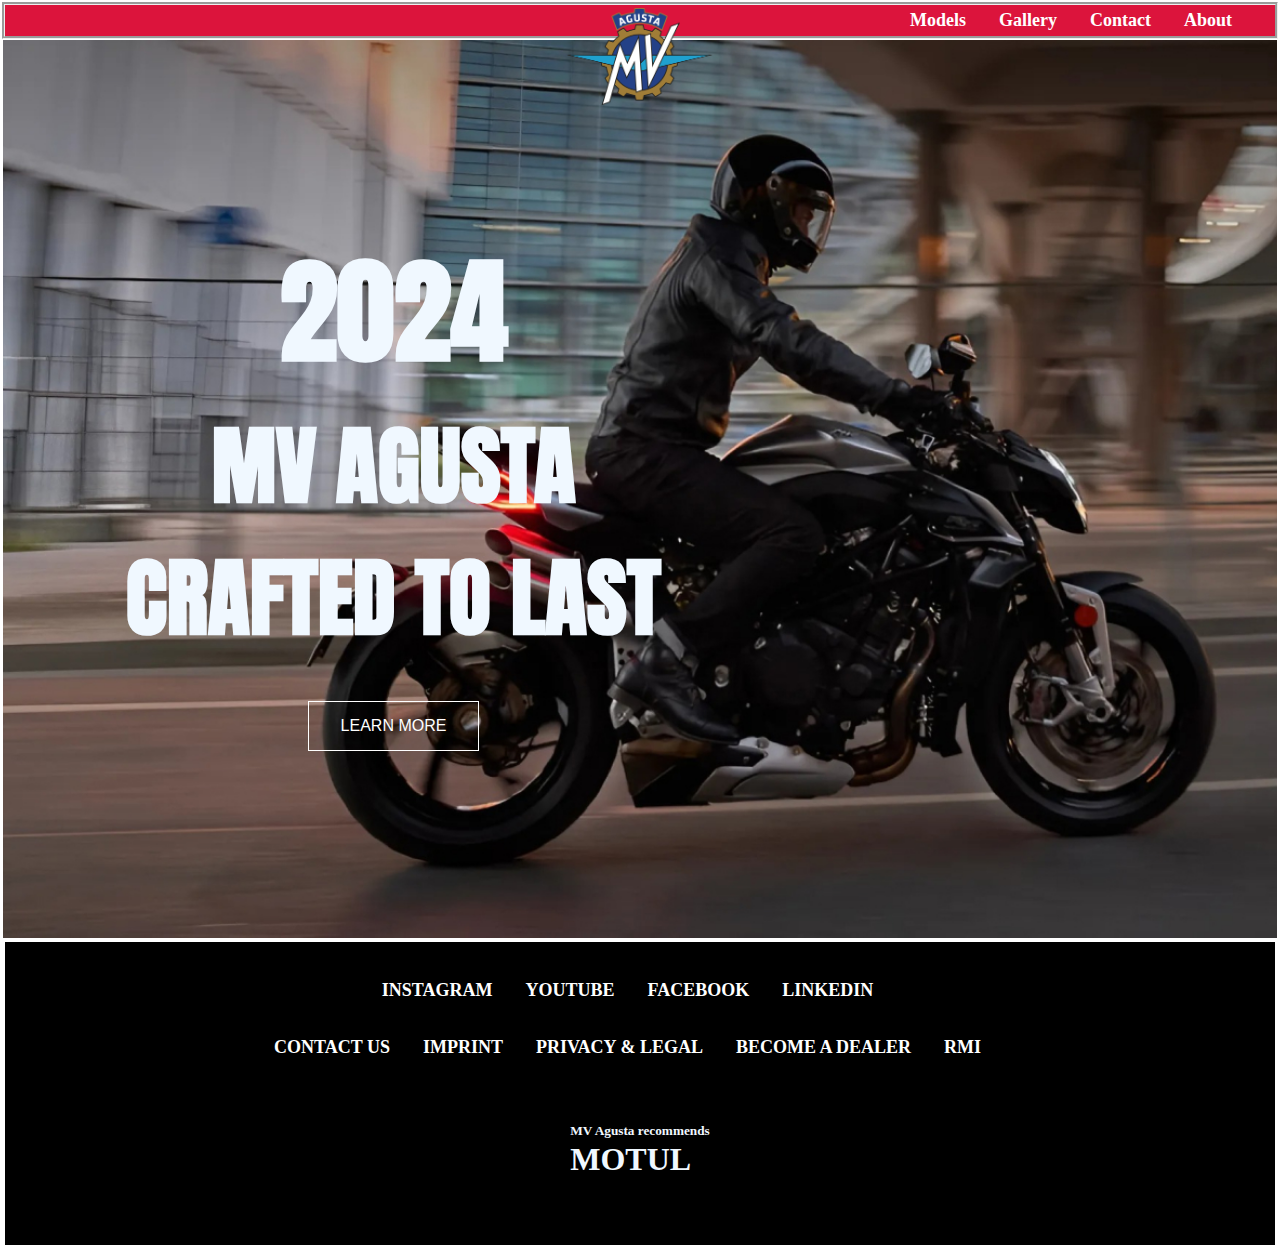
<file: index.html>
<!DOCTYPE html>
<html>
  <head>
    <meta charset="utf-8" />
    <meta name="viewport" content="width=device-width, initial-scale=1" />
    <title>MV Augusta</title>
    <link rel="stylesheet" type="text/css" href="style.css" />
  </head>

  <body>
    <nav class="navbar">
      <div class="logo">
        <a href="index.html"
          ><img
            src="MV_Agusta_Logo.svg.png"
            alt="Augusta logo"
            width="75px"
            height="50px"
        /></a>
      </div>
      <div class="navdiv">
        <div></div>
        <ul>
          <li><a href="Models.html">Models</a></li>
          <li><a href="Gallery.html">Gallery</a></li>
          <li><a href="contact.html">Contact</a></li>
          <li><a href="About.html">About</a></li>
        </ul>
      </div>
    </nav>

    <div class="container">
      <div class="background-image">
        <div class="text-column">
          <div class="text-content">
            <h1>2024</h1>
            <h2>MV AGUSTA</h2>
            <h2>CRAFTED TO LAST</h2>
            <button class="styled-button">LEARN MORE</button>
          </div>
        </div>
      </div>
    </div>

    <div class="footer-content">
      <div class="footer-links">
        <ul>
          <li>
            <a href="https://www.instagram.com/mvagustamotor"> INSTAGRAM</a>
          </li>
          <li>
            <a href="https://www.youtube.com/channel/UCGJ0cJav9lCQfwza2q8PKxg"
              >YOUTUBE</a
            >
          </li>
          <li><a href="https://facebook.com/mvagustamotor">FACEBOOK</a></li>
          <li>
            <a href="https://www.linkedin.com/company/mvagustamotor"
              >LINKEDIN</a
            >
          </li>
        </ul>
      </div>
      <div class="footer-bottom">
        <div class="footer_bottom-info">
          <ul>
            <li>
              <a href="https://support.mvagusta.com/hc/requests/new"
                >CONTACT US</a
              >
            </li>
            <li>
              <a href="https://www.mvagusta.com/us/en/imprint">IMPRINT</a>
            </li>
            <li>
              <a href="https://www.mvagusta.com/us/en/privacy-legal"
                >PRIVACY & LEGAL</a
              >
            </li>
            <li>
              <a href="https://www.mvagusta.com/us/en/become-a-dealer"
                >BECOME A DEALER</a
              >
            </li>
            <li><a href="https://www.mvagusta.com/us/en/rmi">RMI</a></li>
          </ul>
        </div>
      </div>

      <div class="footer-last">
        <div class="footer_last-info">
          <h5>MV Agusta recommends</h5>
          <h1>MOTUL</h1>
        </div>
      </div>
    </div>
  </body>
</html>
</file>
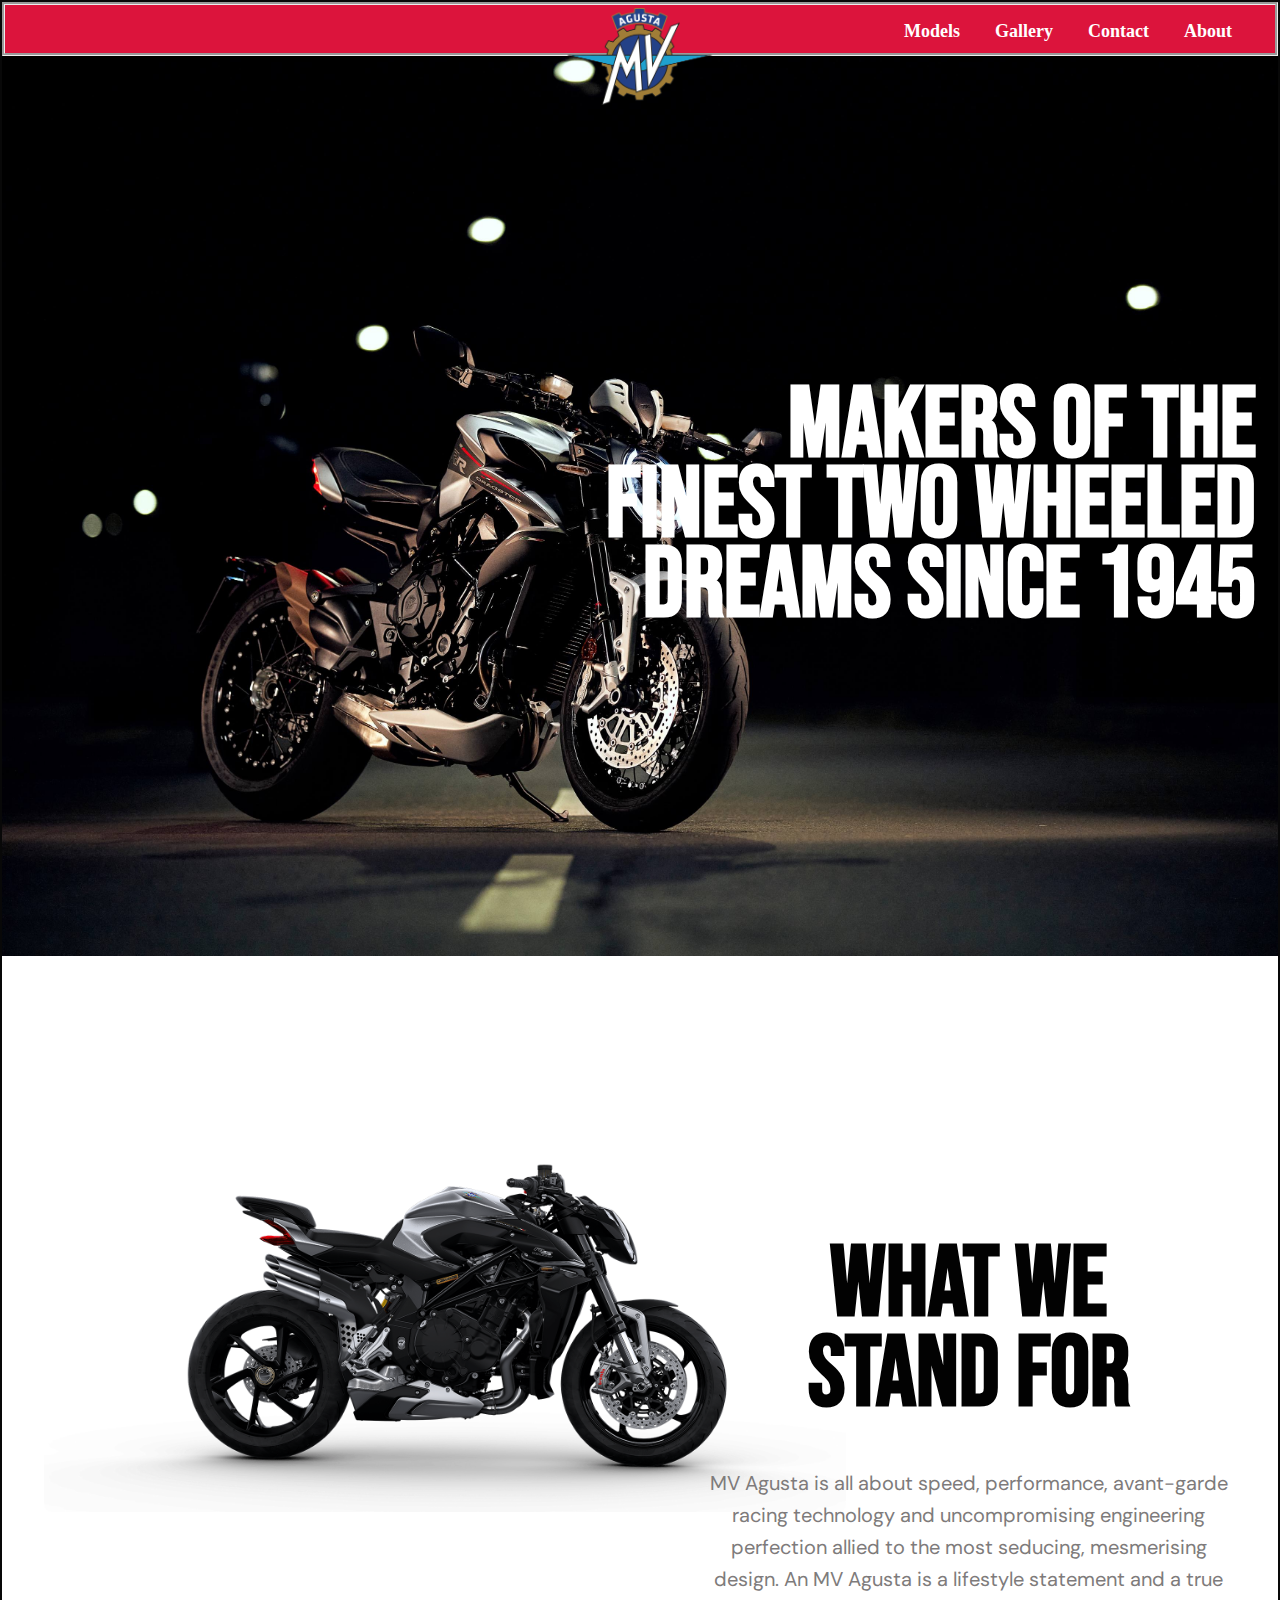
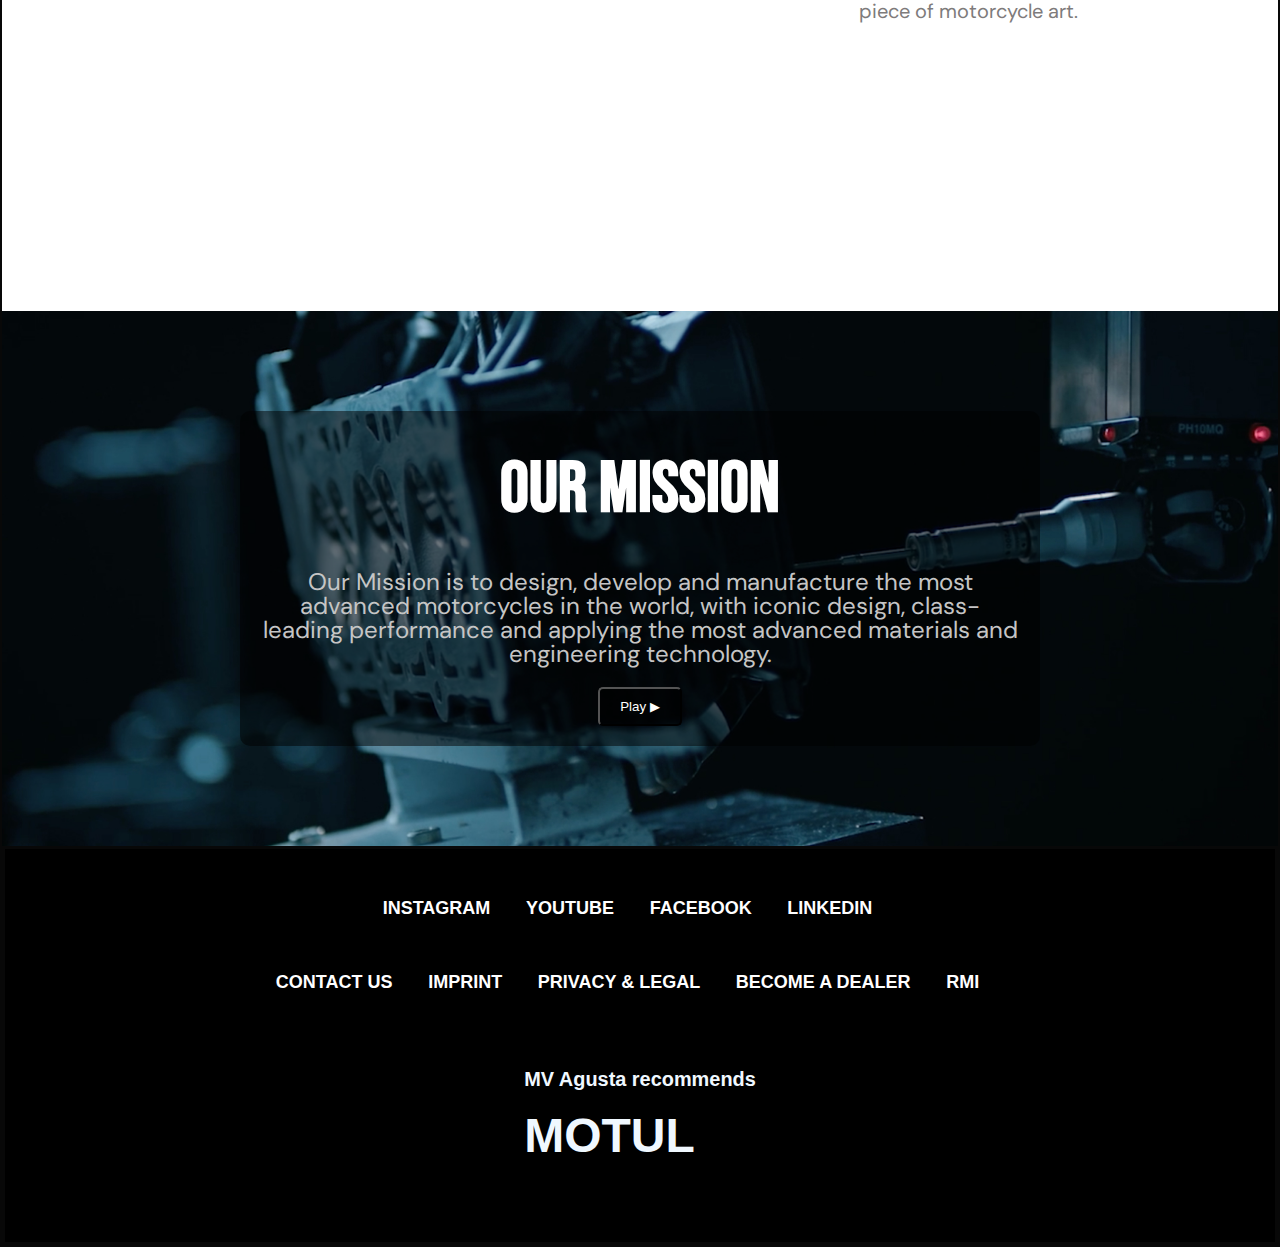
<file: About.html>
<!DOCTYPE html>
<html lang="en">
<head>
    <meta charset="UTF-8">
    <meta name="viewport" content="width=device-width, initial-scale=1.0">
    <title>About Us - MV Augusta</title>
    <!-- Linking Google Fonts -->
    <link rel="preconnect" href="https://fonts.googleapis.com">
    <link rel="preconnect" href="https://fonts.gstatic.com" crossorigin>
    <link href="https://fonts.googleapis.com/css2?family=Bebas+Neue&family=DM+Sans:ital,opsz,wght@0,9..40,100..1000;1,9..40,100..1000&display=swap" rel="stylesheet">
    <!-- Linking your custom CSS file -->
    <link rel="stylesheet" href="style4.css">
</head> 
<body>

  <nav class="navbar">
    <div class="logo">
      <a href="index.html"
        ><img
          src="MV_Agusta_Logo.svg.png"
          alt="Augusta logo"
          width="75px"
          height="50px"
      /></a>
    </div>
    <div class="navdiv">
      <div></div>
      <ul>
        <li><a href="Models.html">Models</a></li>
        <li><a href="Gallery.html">Gallery</a></li>
        <li><a href="contact.html">Contact</a></li>
        <li><a href="About.html">About</a></li>
      </ul>
    </div>
  </nav>
    <div id="header">
        <div class="header-text">
            <h1>MAKERS OF THE <br>FINEST TWO WHEELED<br> DREAMS SINCE 1945</h1>
        </div>
    </div>

    <!-- About Section -->
    <div id="about">
        <div class="container">
            <div class="row">
                <div class="about-col-1">
                    <img src="images/head.png" alt="Motorcycle Stand">
                </div>
                <div class="about-col-2">
                    <h1>WHAT WE <br>STAND FOR</h1><br>
                    <p>MV Agusta is all about speed, performance, avant-garde racing technology and uncompromising engineering perfection allied to the most seducing, mesmerising design. An MV Agusta is a lifestyle statement and a true piece of motorcycle art.</p>
                </div>
            </div>
        </div>
    </div>

    <!-- Mission Section -->
    <section class="mission-section">
        <div class="mission-content">
            <h2>Our Mission</h2>
            <p>Our Mission is to design, develop and manufacture the most advanced motorcycles in the world, with iconic design, class-leading performance and applying the most advanced materials and engineering technology.</p>
            <!-- Custom Play Button -->
            <button id="play-video-btn" class="watch-video-button">Play ▶</button>
            <!-- Vimeo Embed Code (Initially Hidden) -->
            <div id="vimeo-player" style="display: none;">
                <iframe src="https://player.vimeo.com/video/539140295" width="640" height="360" frameborder="0" allow="autoplay; fullscreen" allowfullscreen></iframe>
            </div>
        </div>
    </section>

    <div class="footer-content">
      <div class="footer-links">
        <ul>
          <li>
            <a href="https://www.instagram.com/mvagustamotor"> INSTAGRAM</a>
          </li>
          <li>
            <a href="https://www.youtube.com/channel/UCGJ0cJav9lCQfwza2q8PKxg"
              >YOUTUBE</a
            >
          </li>
          <li><a href="https://facebook.com/mvagustamotor">FACEBOOK</a></li>
          <li>
            <a href="https://www.linkedin.com/company/mvagustamotor"
              >LINKEDIN</a
            >
          </li>
        </ul>
      </div>
      <div class="footer-bottom">
        <div class="footer_bottom-info">
          <ul>
            <li>
              <a href="https://support.mvagusta.com/hc/requests/new"
                >CONTACT US</a
              >
            </li>
            <li>
              <a href="https://www.mvagusta.com/us/en/imprint">IMPRINT</a>
            </li>
            <li>
              <a href="https://www.mvagusta.com/us/en/privacy-legal"
                >PRIVACY & LEGAL</a
              >
            </li>
            <li>
              <a href="https://www.mvagusta.com/us/en/become-a-dealer"
                >BECOME A DEALER</a
              >
            </li>
            <li><a href="https://www.mvagusta.com/us/en/rmi">RMI</a></li>
          </ul>
        </div>
      </div>

      <div class="footer-last">
        <div class="footer_last-info">
          <h5>MV Agusta recommends</h5>
          <h1>MOTUL</h1>
        </div>
      </div>
    </div>

    <!-- Linking your JavaScript file -->
    <script src="script.js"></script>
</body>
</html>
</file>
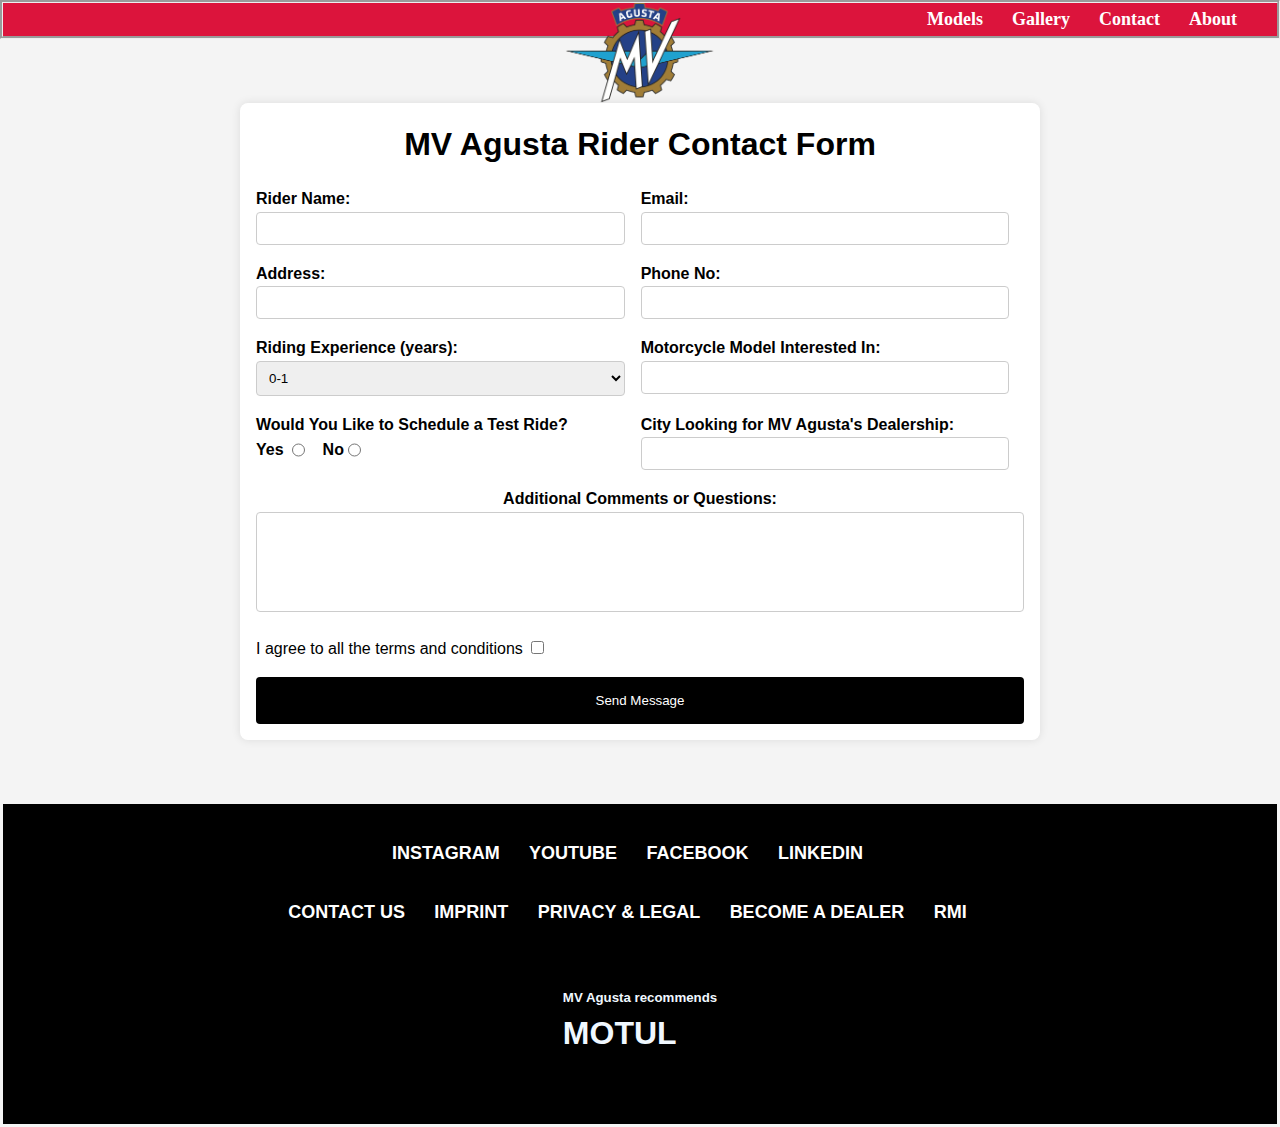
<file: Contact.html>
<!DOCTYPE html>
<html lang="en">
  <head>
    <meta charset="UTF-8" />
    <meta name="viewport" content="width=device-width, initial-scale=1.0" />
    <title>Contact Us - Mv Agusta</title>
    <link rel="stylesheet" href="newstyle.css" />
  </head>
  <body>
    <nav class="navbar">
      <div class="logo">
        <a href="index.html"
          ><img
            src="MV_Agusta_Logo.svg.png"
            alt="Augusta logo"
            width="75px"
            height="50px"
        /></a>
      </div>
      <div class="navdiv">
        <div></div>
        <ul>
          <li><a href="Models.html">Models</a></li>
          <li><a href="Gallery.html">Gallery</a></li>
          <li><a href="contact.html">Contact</a></li>
          <li><a href="About.html">About</a></li>
        </ul>
      </div>
    </nav>

    <div class="contact-container">
      <h2>MV Agusta Rider Contact Form</h2>
      <form class="contact-form" action="#" method="post">
        <div class="half-width">
          <label for="name"> Rider Name:</label>
          <input type="text" id="name" name="name" required />
        </div>
        <div class="half-width">
          <label for="email">Email:</label>
          <input type="email" id="email" name="email" required />
        </div>
        <div class="half-width">
          <label for="address">Address:</label>
          <input type="text" id="address" name="address" required />
        </div>
        <div class="half-width">
          <label for="phone">Phone No:</label>
          <input type="text" id="subject" name="subject" required />
        </div>
        <div class="half-width">
          <label for="experience">Riding Experience (years):</label>
          <select id="experience" name="experience" required>
            <option value="0-1">0-1</option>
            <option value="2-3">2-3</option>
            <option value="4-5">4-5</option>
            <option value="6-10">6-10</option>
            <option value="10+">10+</option>
          </select>
        </div>

        <div class="half-width">
          <label for="model">Motorcycle Model Interested In:</label>
          <input type="text" id="model" name="model" required />
        </div>

        <div class="radio1">
          <label for="test-ride">Would You Like to Schedule a Test Ride?</label>
          <div style="display: flex; gap: 18px">
            <div class="radio-item">
              <label for="test-ride-yes">Yes</label> <br />
              <input
                type="radio"
                id="test-ride-yes"
                name="test-ride"
                value="yes"
              />
            </div>
            <div class="radio-item">
              <label for="test-ride-no">No</label>
              <input
                type="radio"
                id="test-ride-no"
                name="test-ride"
                value="no"
              />
            </div>
          </div>
        </div>

        <div class="half-width">
          <label for="city">City Looking for MV Agusta's Dealership:</label>
          <input type="text" id="city" name="city" required />
        </div>

        <div class="width">
          <label for="comments">Additional Comments or Questions:</label>
          <textarea id="comments" name="comments" rows="4" cols="50"></textarea>
        </div>

        <div class="agree">
          <p class="agree-text">I agree to all the terms and conditions</p>
          <label for="terms">
            <input type="checkbox" id="terms" name="terms" required />
          </label>
        </div>
        <div class="full-width">
          <button type="submit">Send Message</button>
        </div>
      </form>
    </div>

    <div class="footer-content">
      <div class="footer-links">
        <ul>
          <li>
            <a href="https://www.instagram.com/mvagustamotor"> INSTAGRAM</a>
          </li>
          <li>
            <a href="https://www.youtube.com/channel/UCGJ0cJav9lCQfwza2q8PKxg"
              >YOUTUBE</a
            >
          </li>
          <li><a href="https://facebook.com/mvagustamotor">FACEBOOK</a></li>
          <li>
            <a href="https://www.linkedin.com/company/mvagustamotor"
              >LINKEDIN</a
            >
          </li>
        </ul>
      </div>
      <div class="footer-bottom">
        <div class="footer_bottom-info">
          <ul>
            <li>
              <a href="https://support.mvagusta.com/hc/requests/new"
                >CONTACT US</a
              >
            </li>
            <li>
              <a href="https://www.mvagusta.com/us/en/imprint">IMPRINT</a>
            </li>
            <li>
              <a href="https://www.mvagusta.com/us/en/privacy-legal"
                >PRIVACY & LEGAL</a
              >
            </li>
            <li>
              <a href="https://www.mvagusta.com/us/en/become-a-dealer"
                >BECOME A DEALER</a
              >
            </li>
            <li><a href="https://www.mvagusta.com/us/en/rmi">RMI</a></li>
          </ul>
        </div>
      </div>

      <div class="footer-last">
        <div class="footer_last-info">
          <h5>MV Agusta recommends</h5>
          <h1>MOTUL</h1>
        </div>
      </div>
    </div>
  </body>
</html>
</file>
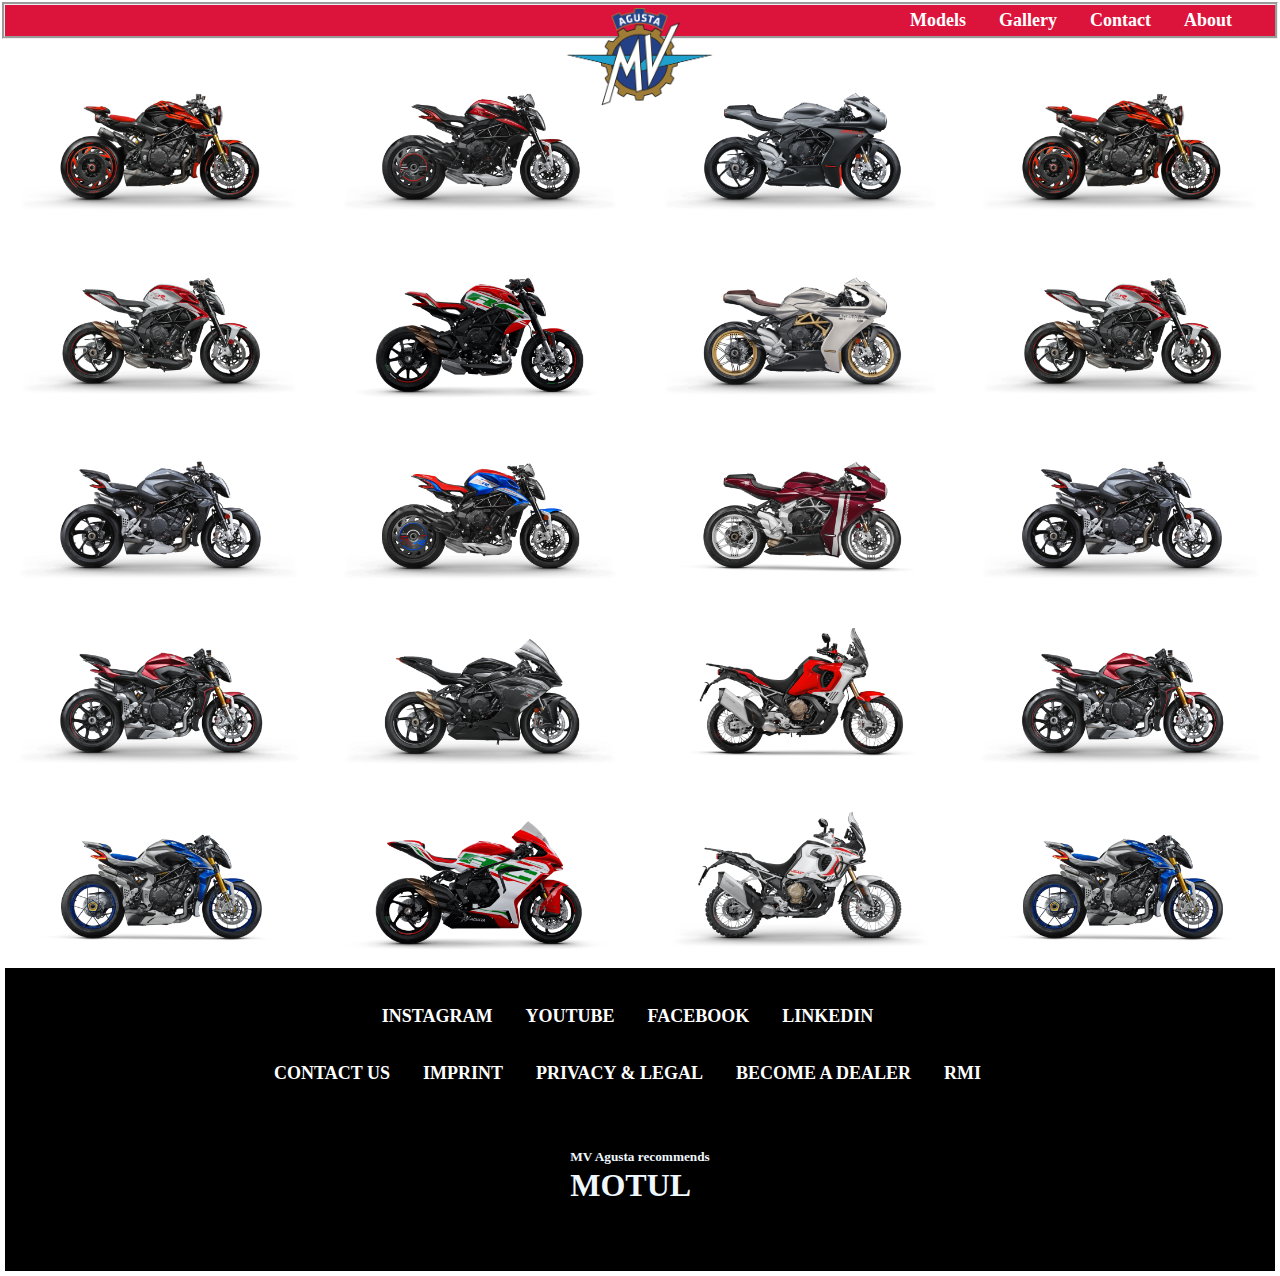
<file: Gallery.html>
<!DOCTYPE html>
<html lang="en">
  <head>
    <meta charset="UTF-8" />
    <meta name="viewport" content="width=device-width, initial-scale=1.0" />
    <title> Gallery - MV Agusta</title>
    <link rel="stylesheet" href="style.css" />
  </head>
  <body>
    <nav class="navbar">
      <div class="logo">
        <a href="index.html"
          ><img
            src="MV_Agusta_Logo.svg.png"
            alt="Augusta logo"
            width="75px"
            height="50px"
        /></a>
      </div>
      <div class="navdiv">
        <div></div>
        <ul>
          <li><a href="Models.html">Models</a></li>
          <li><a href="Gallery.html">Gallery</a></li>
          <li><a href="contact.html">Contact</a></li>
          <li><a href="About.html">About</a></li>
        </ul>
      </div>
    </nav>

 
    <div class="row">
      <div class="column">
        <img src="gallery/1.png" >
        <img src="gallery/2.webp" >
        <img src="gallery/3.png" >
        <img src="gallery/4.webp" >
        <img src="gallery/5.webp" >
      </div>

      <div class="column">
        <img src="gallery/6.webp">
        <img src="gallery/7.webp">
        <img src="gallery/8.webp">
        <img src="gallery/9.png">
        <img src="gallery/10.webp">
      </div>

      <div class="column">
        <img src="gallery/11.png">
        <img src="gallery/12.webp">
        <img src="gallery/13.webp">
        <img src="gallery/14.webp">
        <img src="gallery/15.webp">
      </div>

      <div class="column">
        <img src="gallery/1.png" >
        <img src="gallery/2.webp" >
        <img src="gallery/3.png" >
        <img src="gallery/4.webp" >
        <img src="gallery/5.webp" >
      </div>
    </div>
    <div class="footer-content">
      <div class="footer-links">
        <ul>
          <li>
            <a href="https://www.instagram.com/mvagustamotor"> INSTAGRAM</a>
          </li>
          <li>
            <a href="https://www.youtube.com/channel/UCGJ0cJav9lCQfwza2q8PKxg"
              >YOUTUBE</a
            >
          </li>
          <li><a href="https://facebook.com/mvagustamotor">FACEBOOK</a></li>
          <li>
            <a href="https://www.linkedin.com/company/mvagustamotor"
              >LINKEDIN</a
            >
          </li>
        </ul>
      </div>
      <div class="footer-bottom">
        <div class="footer_bottom-info">
          <ul>
            <li>
              <a href="https://support.mvagusta.com/hc/requests/new"
                >CONTACT US</a
              >
            </li>
            <li>
              <a href="https://www.mvagusta.com/us/en/imprint">IMPRINT</a>
            </li>
            <li>
              <a href="https://www.mvagusta.com/us/en/privacy-legal"
                >PRIVACY & LEGAL</a
              >
            </li>
            <li>
              <a href="https://www.mvagusta.com/us/en/become-a-dealer"
                >BECOME A DEALER</a
              >
            </li>
            <li><a href="https://www.mvagusta.com/us/en/rmi">RMI</a></li>
          </ul>
        </div>
      </div>

      <div class="footer-last">
        <div class="footer_last-info">
          <h5>MV Agusta recommends</h5>
          <h1>MOTUL</h1>
        </div>
      </div>
    </div>

  </body>
</html>
</file>
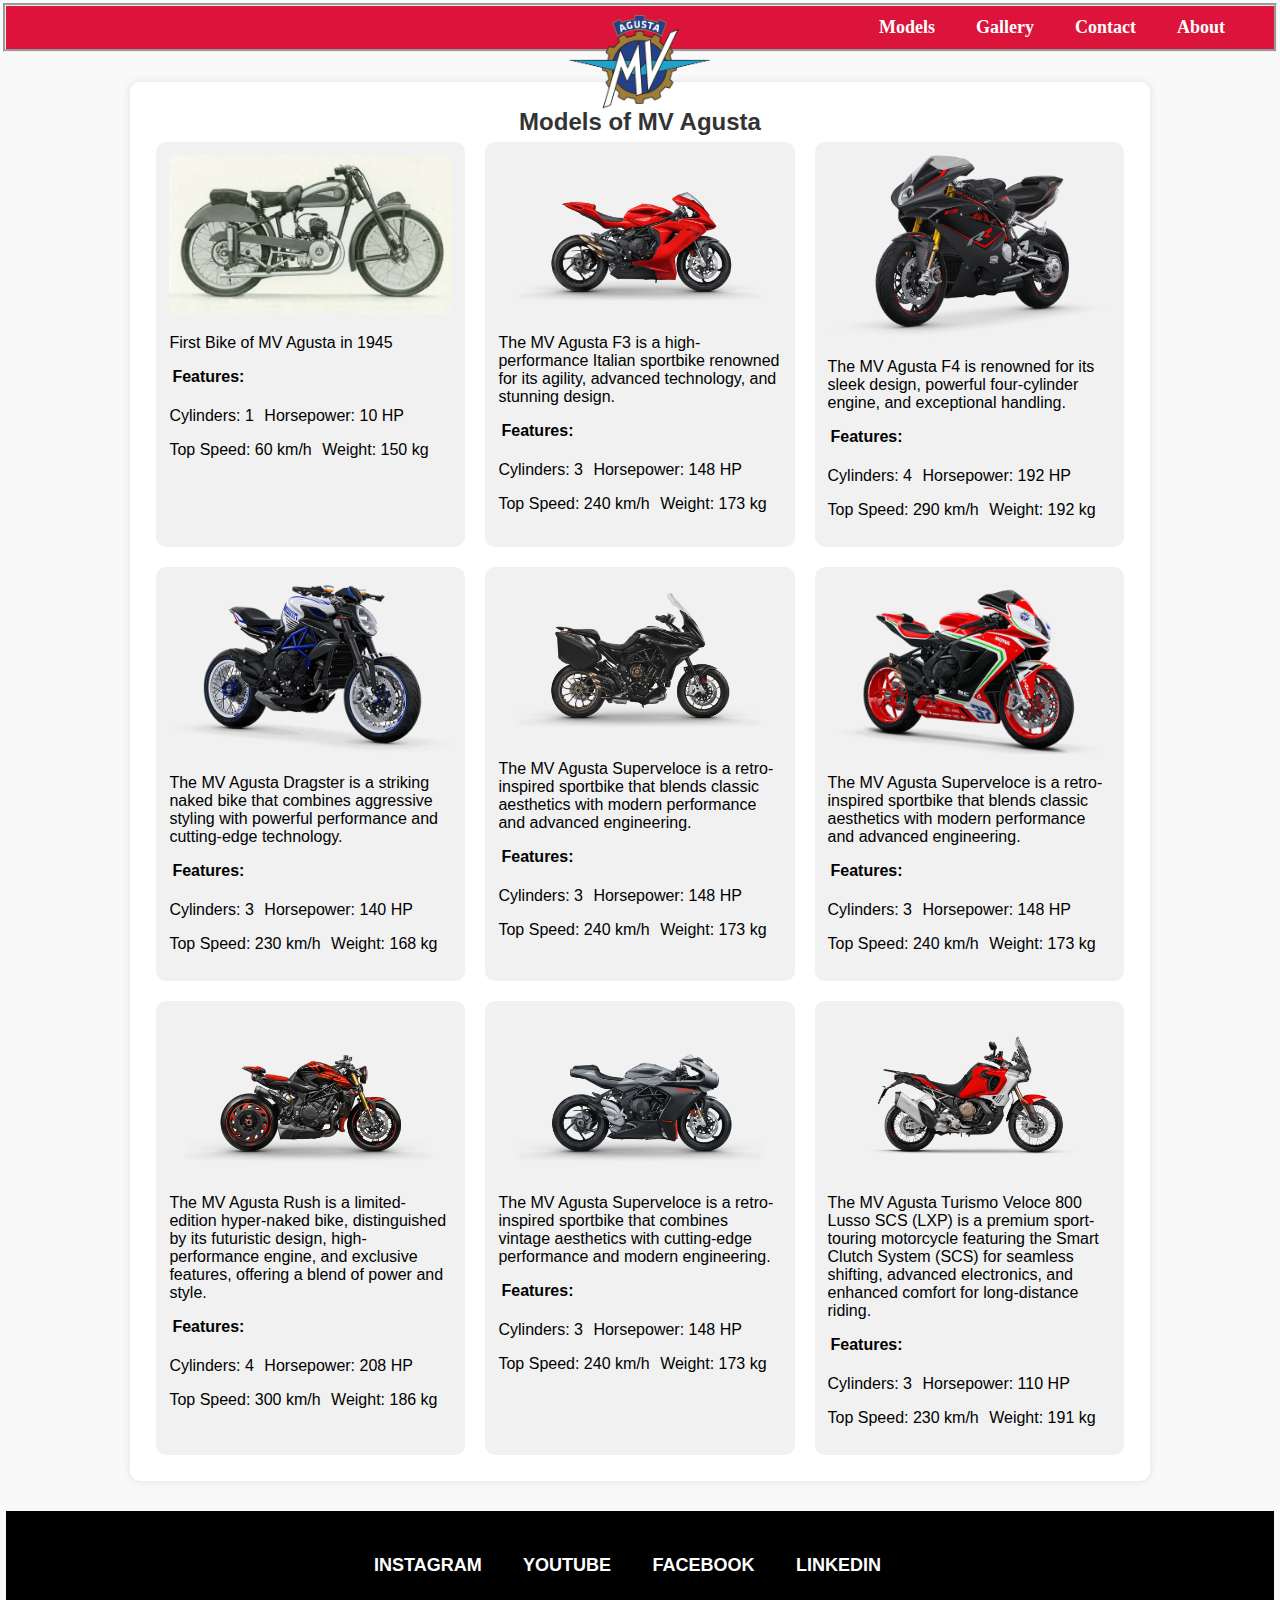
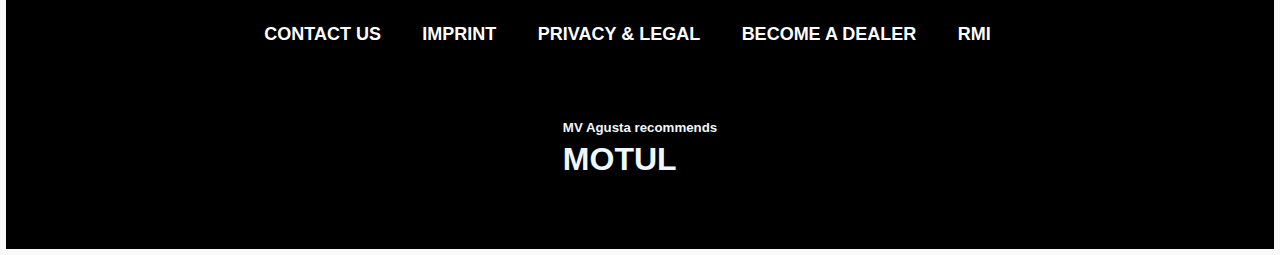
<file: Models.html>
<!DOCTYPE html>
<html>
  <head>
    <meta charset="utf-8" />
    <meta name="viewport" content="width=device-width, initial-scale=1" />
    <title> Models - Mv Agusta</title>
    <link rel="stylesheet" type="text/css" href="style1.css" />
  </head>

  <body>
    <nav class="navbar">
      <div class="logo">
        <a href="index.html"
          ><img
            src="MV_Agusta_Logo.svg.png"
            alt="Augusta logo"
            width="75px"
            height="50px"
        /></a>
      </div>
      <div class="navdiv">
        <div></div>
        <ul>
          <li><a href="Models.html">Models</a></li>
          <li><a href="Gallery.html">Gallery</a></li>
          <li><a href="contact.html">Contact</a></li>
          <li><a href="About.html">About</a></li>
        </ul>
      </div>
    </nav>

    <main>
      <section class="gallery">
          <h2>Models of MV Agusta</h2>
          <div class="grid-container">
              <div class="grid-item">
                  <img class="gallery-img" src="../ModelsGallery/firstbike.webp" alt="MV">
                  <p>First Bike of MV Agusta in 1945</p>
                  <p><strong>Features:</strong></p>
                  <ul>
                      <li>Cylinders: 1</li>
                      <li>Horsepower: 10 HP</li>
                      <li>Top Speed: 60 km/h</li>
                      <li>Weight: 150 kg</li>
                  </ul>
              </div>
              <div class="grid-item">
                  <img class="gallery-img" src="../ModelsGallery/f3red.png" alt="MV">
                  <p>The MV Agusta F3 is a high-performance Italian sportbike renowned for its agility, advanced technology, and stunning design.</p>
                  <p><strong>Features:</strong></p>
                  <ul>
                      <li>Cylinders: 3</li>
                      <li>Horsepower: 148 HP</li>
                      <li>Top Speed: 240 km/h</li>
                      <li>Weight: 173 kg</li>
                  </ul>
              </div>
              <div class="grid-item">
                  <img class="gallery-img" src="../ModelsGallery/f41.png" alt="MV">
                  <p>The MV Agusta F4 is renowned for its sleek design, powerful four-cylinder engine, and exceptional handling.</p>
                  <p><strong>Features:</strong></p>
                  <ul>
                      <li>Cylinders: 4</li>
                      <li>Horsepower: 192 HP</li>
                      <li>Top Speed: 290 km/h</li>
                      <li>Weight: 192 kg</li>
                  </ul>
              </div>
              <div class="grid-item">
                  <img class="gallery-img" src="../ModelsGallery/dragsterpirelli.png" alt="MV">
                  <p>The MV Agusta Dragster is a striking naked bike that combines aggressive styling with powerful performance and cutting-edge technology.</p>
                  <p><strong>Features:</strong></p>
                  <ul>
                      <li>Cylinders: 3</li>
                      <li>Horsepower: 140 HP</li>
                      <li>Top Speed: 230 km/h</li>
                      <li>Weight: 168 kg</li>
                  </ul>
              </div>
              <div class="grid-item">
                  <img class="gallery-img" src="../ModelsGallery/turismo.png" alt="MV">
                  <p>The MV Agusta Superveloce is a retro-inspired sportbike that blends classic aesthetics with modern performance and advanced engineering.</p>
                  <p><strong>Features:</strong></p>
                  <ul>
                      <li>Cylinders: 3</li>
                      <li>Horsepower: 148 HP</li>
                      <li>Top Speed: 240 km/h</li>
                      <li>Weight: 173 kg</li>
                  </ul>
              </div>
              <div class="grid-item">
                  <img class="gallery-img" src="../ModelsGallery/f3raceedition.png" alt="MV">
                  <p>The MV Agusta Superveloce is a retro-inspired sportbike that blends classic aesthetics with modern performance and advanced engineering.</p>
                  <p><strong>Features:</strong></p>
                  <ul>
                      <li>Cylinders: 3</li>
                      <li>Horsepower: 148 HP</li>
                      <li>Top Speed: 240 km/h</li>
                      <li>Weight: 173 kg</li>
                  </ul>
              </div>
              <div class="grid-item">
                  <img class="gallery-img" src="../ModelsGallery/rush.webp" alt="MV">
                  <p>The MV Agusta Rush is a limited-edition hyper-naked bike, distinguished by its futuristic design, high-performance engine, and exclusive features, offering a blend of power and style.</p>
                  <p><strong>Features:</strong></p>
                  <ul>
                      <li>Cylinders: 4</li>
                      <li>Horsepower: 208 HP</li>
                      <li>Top Speed: 300 km/h</li>
                      <li>Weight: 186 kg</li>
                  </ul>
              </div>
              <div class="grid-item">
                  <img class="gallery-img" src="../ModelsGallery/veloce.png" alt="MV">
                  <p>The MV Agusta Superveloce is a retro-inspired sportbike that combines vintage aesthetics with cutting-edge performance and modern engineering.</p>
                  <p><strong>Features:</strong></p>
                  <ul>
                      <li>Cylinders: 3</li>
                      <li>Horsepower: 148 HP</li>
                      <li>Top Speed: 240 km/h</li>
                      <li>Weight: 173 kg</li>
                  </ul>
              </div>
              <div class="grid-item">
                  <img class="gallery-img" src="../ModelsGallery/enduro.webp" alt="MV">
                  <p>The MV Agusta Turismo Veloce 800 Lusso SCS (LXP) is a premium sport-touring motorcycle featuring the Smart Clutch System (SCS) for seamless shifting, advanced electronics, and enhanced comfort for long-distance riding.</p>
                  <p><strong>Features:</strong></p>
                  <ul>
                      <li>Cylinders: 3</li>
                      <li>Horsepower: 110 HP</li>
                      <li>Top Speed: 230 km/h</li>
                      <li>Weight: 191 kg</li>
                  </ul>
              </div>
          </div>
      </section>
  </main>

  <div class="footer-content">
    <div class="footer-links">
      <ul>
        <li>
          <a href="https://www.instagram.com/mvagustamotor"> INSTAGRAM</a>
        </li>
        <li>
          <a href="https://www.youtube.com/channel/UCGJ0cJav9lCQfwza2q8PKxg"
            >YOUTUBE</a
          >
        </li>
        <li><a href="https://facebook.com/mvagustamotor">FACEBOOK</a></li>
        <li>
          <a href="https://www.linkedin.com/company/mvagustamotor"
            >LINKEDIN</a
          >
        </li>
      </ul>
    </div>
    <div class="footer-bottom">
      <div class="footer_bottom-info">
        <ul>
          <li>
            <a href="https://support.mvagusta.com/hc/requests/new"
              >CONTACT US</a
            >
          </li>
          <li>
            <a href="https://www.mvagusta.com/us/en/imprint">IMPRINT</a>
          </li>
          <li>
            <a href="https://www.mvagusta.com/us/en/privacy-legal"
              >PRIVACY & LEGAL</a
            >
          </li>
          <li>
            <a href="https://www.mvagusta.com/us/en/become-a-dealer"
              >BECOME A DEALER</a
            >
          </li>
          <li><a href="https://www.mvagusta.com/us/en/rmi">RMI</a></li>
        </ul>
      </div>
    </div>

    <div class="footer-last">
      <div class="footer_last-info">
        <h5>MV Agusta recommends</h5>
        <h1>MOTUL</h1>
      </div>
    </div>
  </div>

    </body>
  </html>
</file>
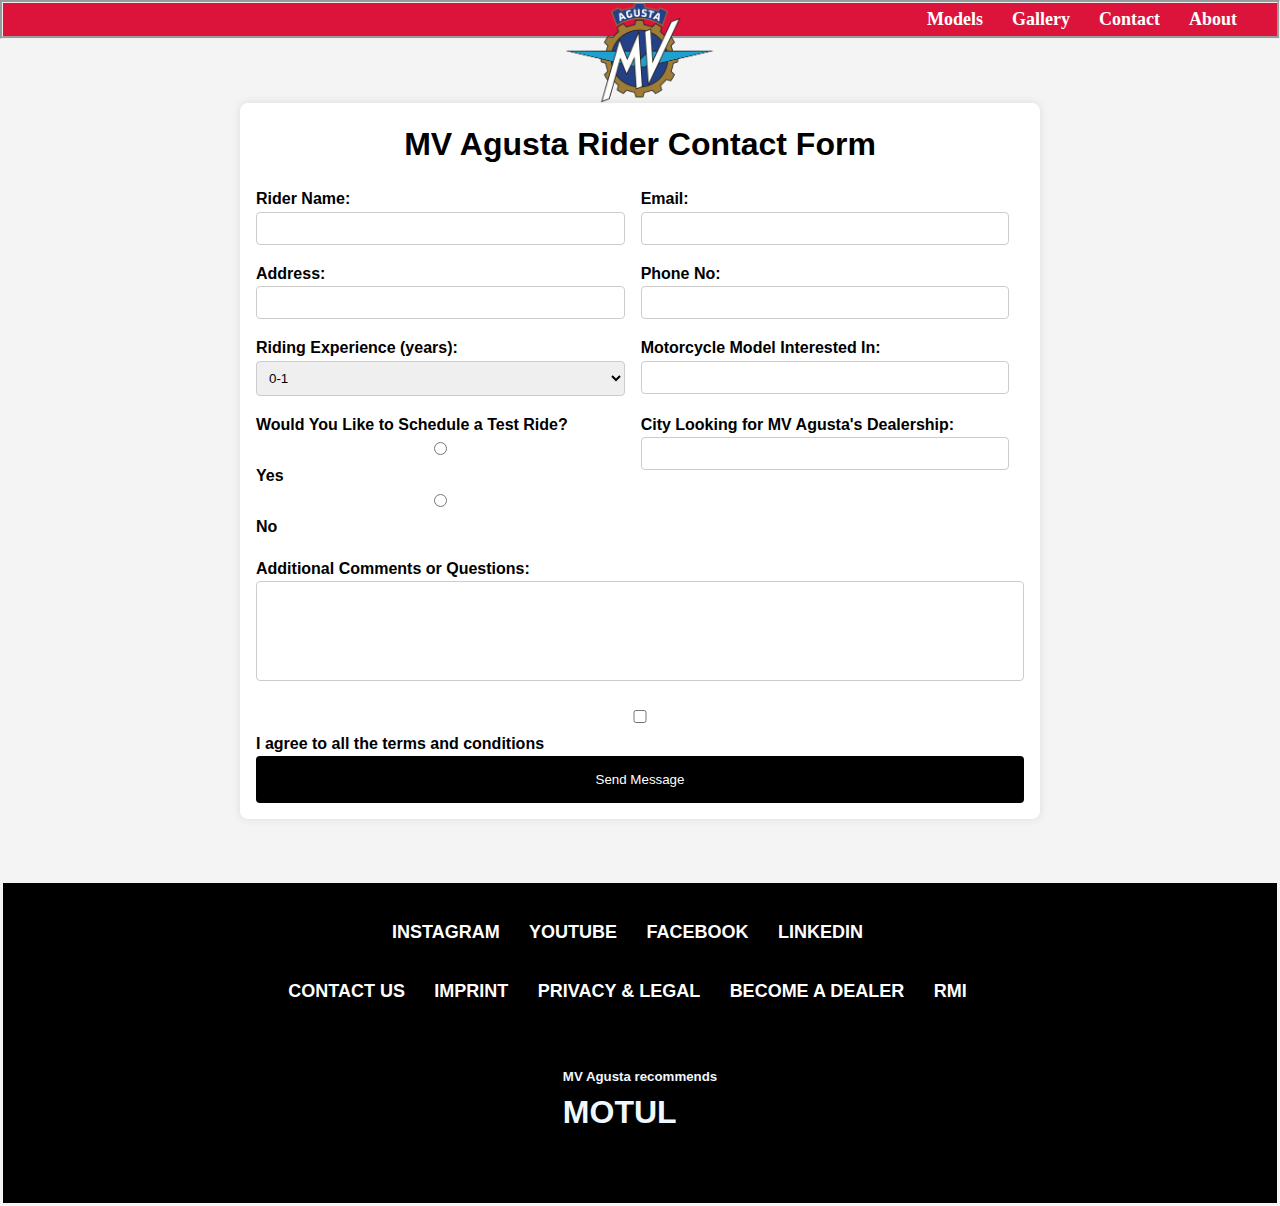
<file: newcon.html>
<!DOCTYPE html>
<html lang="en">
  <head>
    <meta charset="UTF-8" />
    <meta name="viewport" content="width=device-width, initial-scale=1.0" />
    <title>Contact Us - Travel Nepal</title>
    <link rel="stylesheet" href="newstyle.css" />
  </head>
  <body>
    <nav class="navbar">
      <div class="logo">
        <a href="index.html"
          ><img
            src="MV_Agusta_Logo.svg.png"
            alt="Augusta logo"
            width="75px"
            height="50px"
        /></a>
      </div>
      <div class="navdiv">
        <div></div>
        <ul>
          <li><a href="Models.html">Models</a></li>
          <li><a href="Gallery.html">Gallery</a></li>
          <li><a href="contact.html">Contact</a></li>
          <li><a href="About.html">About</a></li>
        </ul>
      </div>
    </nav>

    <div class="contact-container">
      <h2>MV Agusta Rider Contact Form</h2>
      <form class="contact-form" action="#" method="post">
        <div class="half-width">
          <label for="name"> Rider Name:</label>
          <input type="text" id="name" name="name" required />
        </div>
        <div class="half-width">
          <label for="email">Email:</label>
          <input type="email" id="email" name="email" required />
        </div>
        <div class="half-width">
          <label for="address">Address:</label>
          <input type="text" id="address" name="address" required />
        </div>
        <div class="half-width">
          <label for="phone">Phone No:</label>
          <input type="text" id="subject" name="subject" required />
        </div>
        <div class="half-width">
          <label for="experience">Riding Experience (years):</label>
          <select id="experience" name="experience" required>
            <option value="0-1">0-1</option>
            <option value="2-3">2-3</option>
            <option value="4-5">4-5</option>
            <option value="6-10">6-10</option>
            <option value="10+">10+</option>
          </select>
        </div>

        <div class="half-width">
          <label for="model">Motorcycle Model Interested In:</label>
          <input type="text" id="model" name="model" required />
        </div>

        <div class="half-width">
          <label for="test-ride">Would You Like to Schedule a Test Ride?</label>
          <input type="radio" id="test-ride-yes" name="test-ride" value="yes" />
          <label for="test-ride-yes">Yes</label>
          <input type="radio" id="test-ride-no" name="test-ride" value="no" />
          <label for="test-ride-no">No</label>
        </div>

        <div class="half-width">
          <label for="city">City Looking for MV Agusta's Dealership:</label>
          <input type="text" id="city" name="city" required />
        </div>

        <div class="full-width">
          <label for="comments">Additional Comments or Questions:</label>
          <textarea id="comments" name="comments" rows="4" cols="50"></textarea>
        </div>

        <div class="full-width">
          <label for="terms">
            <input type="checkbox" id="terms" name="terms" required />
            I agree to all the terms and conditions
          </label>

          <div class="full-width">
            <button type="submit">Send Message</button>
        </div>

        </div>
      </form>
    </div>

    <div class="footer-content">
      <div class="footer-links">
        <ul>
          <li>
            <a href="https://www.instagram.com/mvagustamotor"> INSTAGRAM</a>
          </li>
          <li>
            <a href="https://www.youtube.com/channel/UCGJ0cJav9lCQfwza2q8PKxg"
              >YOUTUBE</a
            >
          </li>
          <li><a href="https://facebook.com/mvagustamotor">FACEBOOK</a></li>
          <li>
            <a href="https://www.linkedin.com/company/mvagustamotor"
              >LINKEDIN</a
            >
          </li>
        </ul>
      </div>
      <div class="footer-bottom">
        <div class="footer_bottom-info">
          <ul>
            <li>
              <a href="https://support.mvagusta.com/hc/requests/new"
                >CONTACT US</a
              >
            </li>
            <li>
              <a href="https://www.mvagusta.com/us/en/imprint">IMPRINT</a>
            </li>
            <li>
              <a href="https://www.mvagusta.com/us/en/privacy-legal"
                >PRIVACY & LEGAL</a
              >
            </li>
            <li>
              <a href="https://www.mvagusta.com/us/en/become-a-dealer"
                >BECOME A DEALER</a
              >
            </li>
            <li><a href="https://www.mvagusta.com/us/en/rmi">RMI</a></li>
          </ul>
        </div>
      </div>

      <div class="footer-last">
        <div class="footer_last-info">
          <h5>MV Agusta recommends</h5>
          <h1>MOTUL</h1>
        </div>
      </div>
    </div>
  </body>
</html>
</file>
<file: style.css>
@import url("https://fonts.googleapis.com/css2?family=Anton&family=Anton+SC&display=swap");
* {
  text-decoration: none;
}

*,
*::before,
*::after {
  box-sizing: border-box;
  padding: 1px;
  margin: 0;
}
body {
  overflow-x: hidden;
}

.navbar {
  background: crimson;
  font-family: Sharp Grotesk;
  border-style: groove;
  padding-right: 15px;
  padding-left: 15px;
}

.navdiv {
  display: flex;
  align-items: center;
  justify-content: space-between;
  padding: 2px 0;
}

.logo img {
  width: 150px;
  height: 100px;
  justify-content: center;
}

.logo a {
  font-size: 35px;
  font-weight: 600;
  color: red;
}

li {
  list-style: none;
  display: inline-block;
}

li a {
  color: white;
  font-size: 18px;
  font-weight: bold;
  margin-right: 25px;
}

.logo {
  position: absolute;
  left: 50%;
  transform: translateX(-50%);
  z-index: 1;
}

.container {
  display: flex;
  width: 100%;
  height: 100vh;
  z-index: 0; /* Full viewport height */
}

.background-image {
  flex: 1;
  position: relative;
  background-image: url("Hero1.jpg");
  background-size: cover;
  background-position: center;
  background-repeat: no-repeat;
}

.text-column {
  flex: 1;
  display: flex;
  align-items: center;
  justify-content: flex-START; /* Aligns content to the left */
  padding: 120px;
  text-align: left;
  height: 100%; /* Ensure the column takes the full height */
}

.text-content {
  color: aliceblue;
  text-align: center;
  font-family: "Anton", sans-serif;
  font-style: normal;
  font-weight: 400;
  font-size: 4.5vw;
}

/* Styles for the button container */
.button-container {
  display: flex;
  justify-content: center;
  align-items: center;
  height: 100vh; /* Full viewport height */
}

/* Styles for the button */
.styled-button {
  background-color: transparent; /* Green background */
  border: 1px solid WHITE; /* Remove border */
  color: WHITE; /* White text */
  padding: 15px 32px; /* Some padding */
  text-align: center; /* Center the text */
  text-decoration: none; /* Remove underline */
  display: inline-block; /* Inline block element */
  font-size: 16px; /* Set font size */
  margin: 4px 2px; /* Some margin */
  cursor: pointer; /* Pointer cursor on hover */
  transition: background-color 0.3s; /* Smooth transition for hover effect */
}

/* Hover effect for the button */
.styled-button:hover {
  background-color: black;
  color: white;
}
.footer-content {
  display: flex;
  flex-direction: column;
  align-items: center;
  justify-content: space-around;
  flex-wrap: wrap;
  background-color: black;
  color: aliceblue;
  padding: 35px;
  margin: 3px;
}

.footer-last,
.footer-bottom {
  padding: 25px;
  margin: 5px;
}

/* contact portion */

.maincontent {
  display: flex;
  align-items: center;
  justify-content: center;
  padding: 5%;
  margin-bottom: auto;
  background-color: powderblue;
}

main h1 {
  font-size: 2em;
  color: black;
  margin-bottom: 20px;
}

form {
  display: inline-block;
  text-align: left;
  max-width: 400px;
  width: 100%;
}

label {
  display: inline-flex;
  margin-top: 10px;
  font-weight: bold;
}

label[for="terms"] {
  display: flex;
  align-items: center;
  margin-bottom: 20px;
}

input[type="checkbox"] {
  margin-right: 10px;
}

input[type="text"],
input[type="tel"],
select {
  width: 100%;
  padding: 8px;
  margin-top: 5px;
  margin-bottom: 15px;
  border: 1px solid #ccc;
  border-radius: 4px;
  box-sizing: border-box;
}

input[type="submit"] {
  width: 100%;
  background-color: crimson;
  color: white;
  padding: 10px;
  border: none;
  border-radius: 4px;
  cursor: pointer;
  font-size: 1em;
}

input[type="submit"]:hover {
  background-color: #f31818;
}

/* Style for footer */
footer {
  padding: 10px;
  text-align: center;
  background-color: black;
  color: #fff;
  position: fixed;
  width: 100%;
  bottom: 0;
}

/* Gallery */

.row {
  display: flex;
  flex-wrap: wrap;
  margin: 0 -4px;
  background-attachment: fixed;
  background-color: (#ffffff);
}

.column {
  flex: 25%;
  max-width: 25%;
  padding: 0 4px;
}

.column img {
  margin-top: 8px;
  vertical-align: middle;
  width: 100%;
  height: auto;
}

/* Responsive layout - makes a two column-layout instead of four columns */
@media (max-width: 800px) {
  .column {
    flex: 50%;
    max-width: 50%;
  }
}

/* Responsive layout - makes the two columns stack on top of each other instead of next to each other */
@media (max-width: 600px) {
  .column {
    flex: 100%;
    max-width: 100%;
  }
}

/* Models CSS */

/* Style for the body */
</file>
<file: style4.css>
/* General styles */
 *{
  text-decoration: none;
   
 }
 
 *,
 *::before,
 *::after {
   box-sizing: border-box;
   padding: 1px;
   margin: 0;
 }

 
body {
  background: #080808;
  color: #fff;
  font-family: 'Roboto', sans-serif;
  font-size: x-large;
  line-height: 1.6;
}


.navbar {
  background: crimson;
  font-family: Sharp Grotesk;
  border-style: groove;
  padding-right: 15px;
  padding-left: 15px;
}

.navdiv {
  display: flex;
  align-items: center;
  justify-content: space-between;
  padding: 2px 0;
}

.logo img {
  width: 150px;
  height: 100px;
  justify-content: center;
}

.logo a {
  font-size: 35px;
  font-weight: 600;
  color: red;
}

li {
  list-style: none;
  display: inline-block;
}

li a {
  color: white;
  font-size: 18px;
  font-weight: bold;
  margin-right: 25px;
}

.logo {
  position: absolute;
  left: 50%;
  transform: translateX(-50%);
  z-index: 1;
}


#header {
  width: 100%;
  height: 100vh;
  background-image: url(./images/bg.jpg);
  background-size: cover;
  background-position: center;
  display: flex;
  align-items: center;
  justify-content: flex-end;
  padding: 0 20px;
  text-align: right;
}

.header-text {
  font-family: 'Bebas Neue', sans-serif;
  text-transform: uppercase;
  font-size: 50px;
  margin: 0;
  line-height: 0.8;
}

/* About Section */
#about {
  background-color: #fff;
  font-family: 'Bebas Neue', sans-serif;
  padding: 80px 20px;
  color: #020202;
  display: flex;
  flex-direction: column;
  align-items: center;
}

.container {
  max-width: 1200px;
  width: 100%;
  margin: 0 auto;
}

.row {
  display: flex;
  justify-content: space-between;
  flex-wrap: wrap;
  width: 100%;
}

.about-col-1 {
  flex-basis: 45%;
  margin: 20px 0;
}

.about-col-2 {
  flex-basis: 45%;
  margin: 200px 0;
  line-height: 0.9;
  font-size: 50px;
  text-align: center;
}

.about-col-1 img {
  width: 150%;
  height: auto;
  border-radius: 8px;
}

p {
  font-size: 20px;
  font-family: 'DM Sans', serif;
  color: #7e7b7b;
  line-height: 1.6;
}

/* Mission Section */
.mission-section {
  position: relative;
  background-image: url('./images/mission.jpg'); /* Replace with your background image URL */
  background-size: cover;
  background-position: center;
  text-align: center;
  color: #fff; /* Text color for contrast */
  padding: 100px 0; /* Adjust padding as needed */
}

.mission-content {
  max-width: 800px;
  margin: 0 auto;
  padding: 20px;
  background-color: rgba(0, 0, 0, 0.5); /* Semi-transparent background */
  border-radius: 10px;
}

.mission-content h2 {
  font-family: 'Bebas Neue', sans-serif;
  font-size: 3em;
  margin-bottom: 20px;
}

.mission-content p {
  font-size: 1em;
  line-height: 1;
  color: #c5c5c5;
}

.watch-video-button {
  display: inline-block;
  padding: 10px 20px;
  margin-top: 20px;
  background-color: rgba(0, 0, 0, 0.5); /* Button background color */
  color: #fff;
  text-decoration: none;
  border-radius: 5px;
  transition: background-color 0.3s ease;
}

.watch-video-button:hover {
  background-color: #d51b1b; /* Darker shade on hover */
}


.footer-content {
  display: flex;
  flex-direction: column;
  align-items: center;
  justify-content: space-around;
  flex-wrap: wrap;
  background-color: black;
  color: aliceblue;
  padding: 35px;
  margin: 3px;
}

.footer-last,
.footer-bottom {
  padding: 25px;
  margin: 5px;
}
</file>
<file: newstyle.css>
* {
  text-decoration: none;
  margin: 0;
  padding: 0;
  box-sizing: border-box;
}

body {
  font-family: Arial, sans-serif;
  line-height: 1.6;
  background-color: #f4f4f4;
  margin: 0;
  padding: 0;
}

.navbar {
  background: crimson;
  font-family: Sharp Grotesk;
  border-style: groove;
  padding-right: 15px;
  padding-left: 15px;
}

.navdiv {
  display: flex;
  align-items: center;
  justify-content: space-between;
  padding: 2px 0;
}

.logo img {
  width: 150px;
  height: 100px;
  justify-content: center;
}

.logo a {
  font-size: 35px;
  font-weight: 600;
  color: red;
}

li {
  list-style: none;
  display: inline-block;
}

li a {
  color: white;
  font-size: 18px;
  font-weight: bold;
  margin-right: 25px;
}

.logo {
  position: absolute;
  left: 50%;
  transform: translateX(-50%);
  z-index: 1;
}

.contact-container {
  max-width: 800px;
  margin: 4rem auto;
  padding: 1rem;
  background-color: #fff;
  box-shadow: 0 0 10px rgba(0, 0, 0, 0.1);
  border-radius: 8px;
}

.contact-container h2 {
  font-size: 2rem;
  margin-bottom: 1rem;
  text-align: center;
}

.contact-form {
  display: flex;
  flex-wrap: wrap;
  gap: 1rem;
}

.contact-form label {
  font-weight: bold;
  text-align: center;
}

.contact-form input,
.contact-form textarea,
.contact-form select {
  width: 100%;
  padding: 0.5rem;
  border: 1px solid #ccc;
  border-radius: 4px;
  resize: none;
}

.contact-form textarea {
  height: 100px;
}

.radio-item {
  display: flex;
  gap: 4px;
}

.contact-form .full-width {
  flex: 0 0 100%;
}

.contact-form .half-width {
  flex: 0 0 48%;
}

.width {
  flex: 0 0 100%;
  justify-content: center;
  text-align: center;
}

.contact-form button {
  width: 100%;
  padding: 1rem;
  background-color: black;
  color: #fff;
  border: none;
  border-radius: 4px;
  cursor: pointer;
  transition: background-color 0.3s ease;
}

.contact-form button:hover {
  background-color: red;
}

.footer-content {
  display: flex;
  flex-direction: column;
  align-items: center;
  justify-content: space-around;
  flex-wrap: wrap;
  background-color: black;
  color: aliceblue;
  padding: 35px;
  margin: 3px;
}

.footer-last,
.footer-bottom {
  padding: 25px;
  margin: 5px;
}

.radio1 {
  flex: 0 0 48%;
}

.agree {
  display: flex;
}

.agree-text {
  margin-right: 0.5rem;
}

.yes-no {
  display: flex;
  align-items: center;
}

.yes-no-radio {
  margin-top: 0.2rem;
}
</file>
<file: style1.css>
/* General styles */
*{
 text-decoration: none;
  
}

*,
*::before,
*::after {
  box-sizing: border-box;
  padding: 3px;
  margin: 0;
}

body {
    font-family: 'Roboto', sans-serif;
    margin: 0;
    padding: 0;
    overflow-x: hidden;
    background-color: #f9f9f9;
  }
  
  .navbar {
    background: crimson;
    font-family: Sharp Grotesk;
    border-style: groove;
    padding-right: 15px;
    padding-left: 15px;
  }
  
  .navdiv {
    display: flex;
    align-items: center;
    justify-content: space-between;
    padding: 2px 0;
  }
  
  .logo img {
    width: 150px;
    height: 100px;
    justify-content: center;
  }
  
  .logo a {
    font-size: 35px;
    font-weight: 600;
    color: red;
  }
  
  li {
    list-style: none;
    display: inline-block;
  }
  
  li a {
    color: white;
    font-size: 18px;
    font-weight: bold;
    margin-right: 25px;
  }
  
  .logo {
    position: absolute;
    left: 50%;
    transform: translateX(-50%);
    z-index: 1;
  }
  
  main {
    width: 80%;
    margin: 30px auto;
    padding: 20px;
    background-color: white;
    box-shadow: 0 0 10px rgba(0, 0, 0, 0.1);
    border-radius: 10px;
  }
  
  h2 {
    text-align: center;
    color: #333;
  }
  
  
  .grid-container {
    display: grid;
    grid-template-columns: repeat(auto-fit, minmax(300px, 1fr));
    gap: 20px;
  }
  
  .grid-item {
    background-color: #f1f1f1;
    padding: 10px;
    border-radius: 10px;
  }
  
  .grid-item img {
    max-width: 100%;
    border-radius: 10px;
  }
  
  .grid-item p {
    margin: 10px 0 0;
  }
  
  .grid-item ul {
    list-style-type: none;
    padding: 0;
    margin: 10px 0;
  }
  
  .grid-item ul li {
    margin: 5px 0;
  }
  
  
  /* Responsive layout - makes a one column-layout instead of a two-column layout */
  @media (max-width: 800px) {
    .flex-item {
      flex: 1 1 100%;
    }
  }
  
   
  
  
  /* Responsive layout - makes a one column-layout instead of a two-column layout */
  @media (max-width: 800px) {
  .flex-item {
    flex: 1 1 100%;
  }
  }
  
  
  
  

  
  /* Responsive design */
  @media (max-width: 768px) {
    main {
        width: 80%;
    }
  }
  
  @media (max-width: 480px) {
    main {
        width: 95%;
    }
}   
    .footer-content {
        display: flex;
        flex-direction: column;
        align-items: center;
        justify-content: space-around;
        flex-wrap: wrap;
        background-color: black;
        color: aliceblue;
        padding: 35px;
        margin: 3px;
      }
      
      .footer-last,
      .footer-bottom {
        padding: 25px;
        margin: 5px;
      }
</file>
